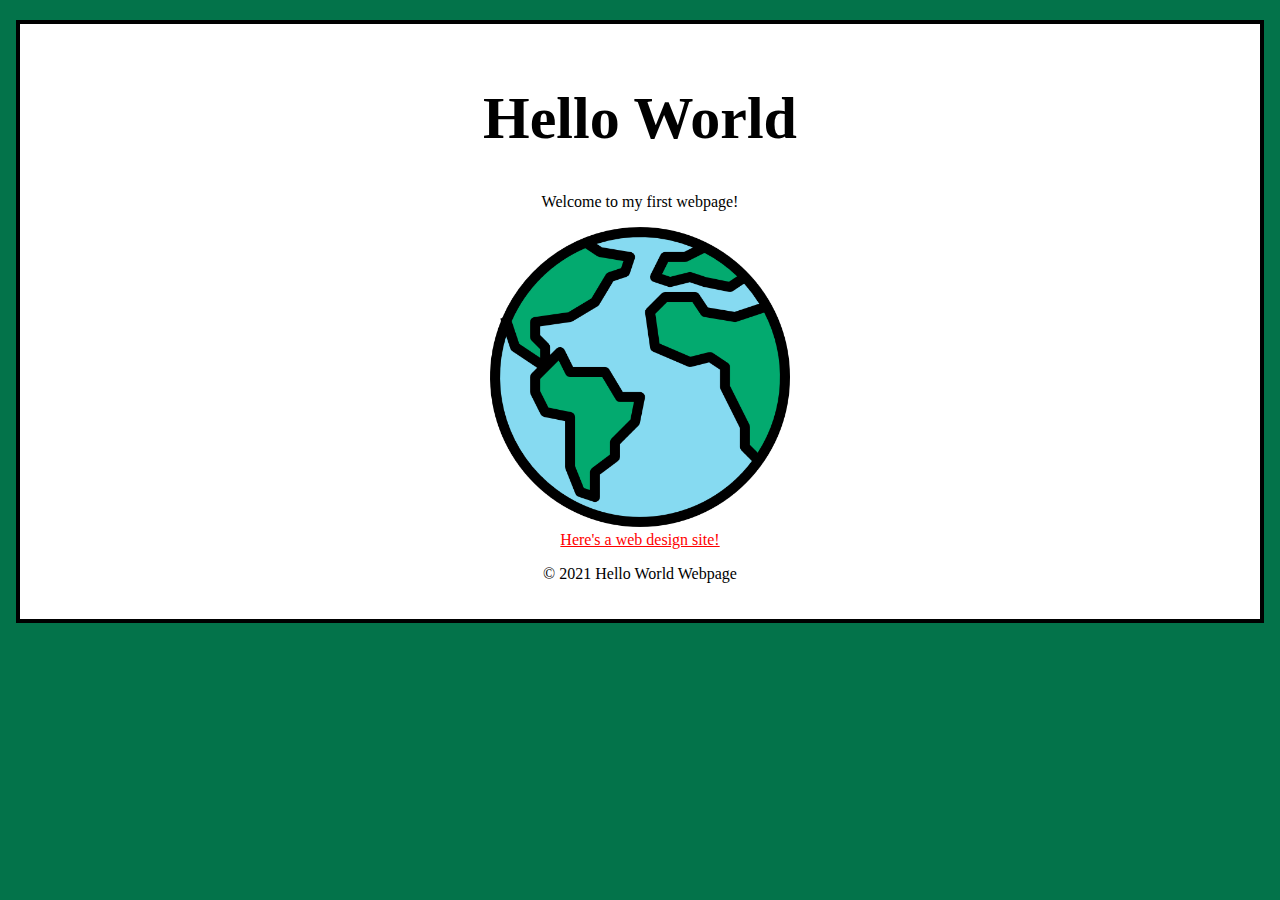
<file: project1/index.html>
<!DOCTYPE html>
<html lang="en">
     <head>
        <title>Hello World</title>
        <meta charset="utf-8">
        <style>
            html{
                background-color: #03734A;
            }

            body{
                width: 1200px;
                margin: 20px auto;
                padding: 20px;
                border: 4px solid #000;
                background-color: #fff;
                text-align: center;
            }

            h1{
                font-size: 60px;
            }
            a{
                color: red;
            }
            img{
                height: 300px;
                width: 300px;
            }
        </style>
     </head>

     <body>
        <h1>Hello World</h1>
        <p>Welcome to my first webpage!</p>
        <img src="images/world.png" alt="Hello World">
        <br>
        <a href="https://www.pagecloud.com/blog/web-design-guide">Here's a web design site!</a>
        <p>&copy; 2021 Hello World Webpage</p>
     </body>

</html>
</file>
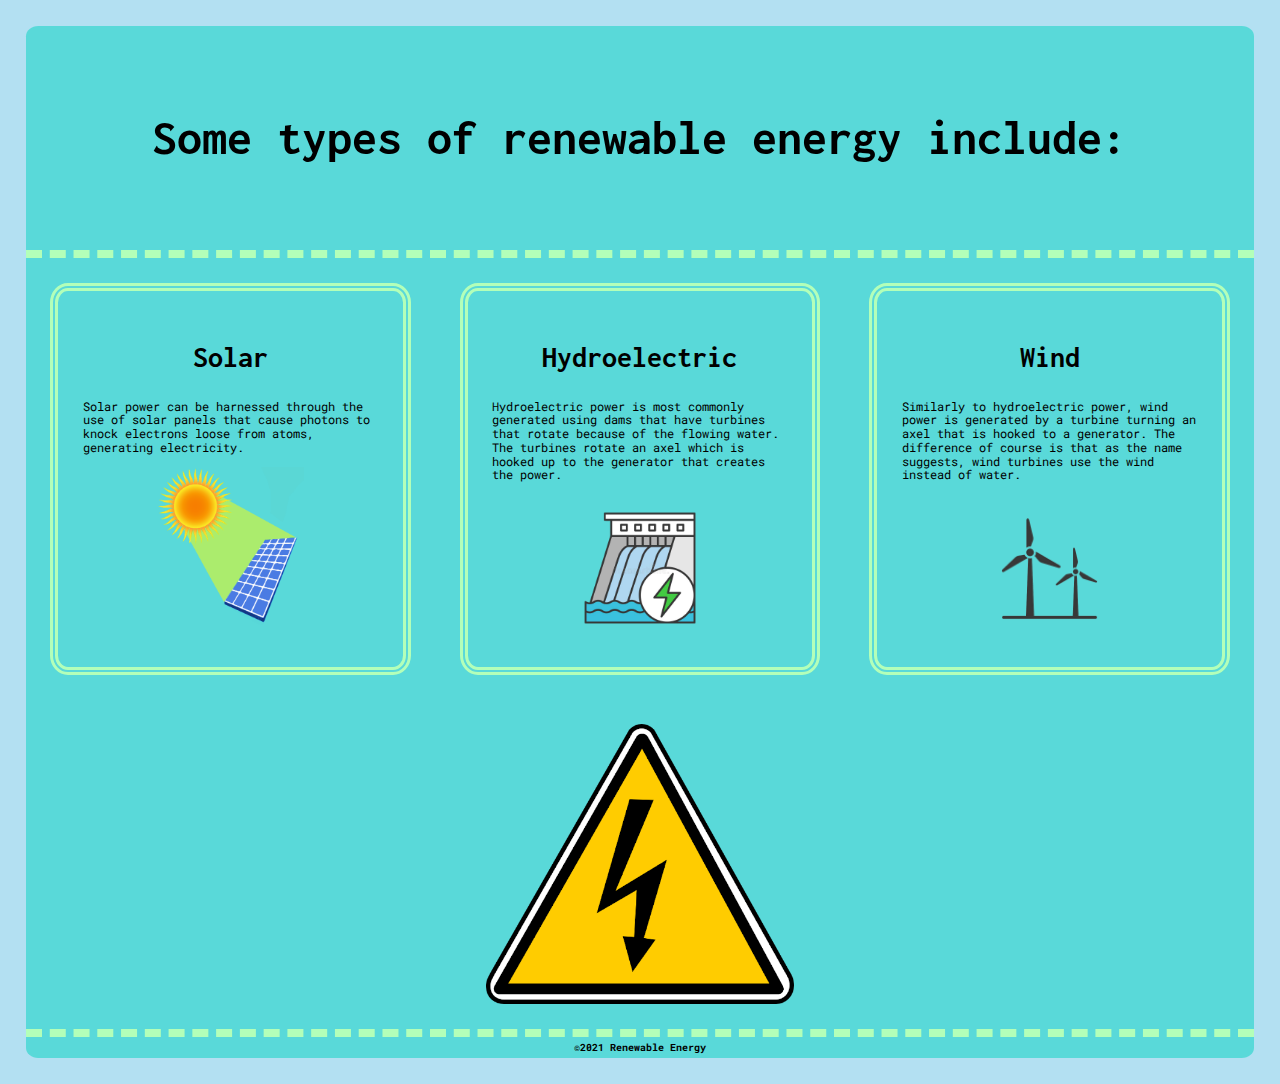
<file: project3/index.html>
<!DOCTYPE html>
<html lang="en">
<head>
    <meta charset="UTF-8">
    <meta http-equiv="X-UA-Compatible" content="IE=edge">
    <meta name="viewport" content="width=device-width, initial-scale=1.0">
    <title>Renewable Energy</title>
    <link rel="preconnect" href="https://fonts.googleapis.com">
    <link rel="preconnect" href="https://fonts.gstatic.com" crossorigin>
    <link href="https://fonts.googleapis.com/css2?family=Roboto+Mono&display=swap" rel="stylesheet">
    <link rel="preconnect" href="https://fonts.googleapis.com">
    <link rel="preconnect" href="https://fonts.gstatic.com" crossorigin>
    <link href="https://fonts.googleapis.com/css2?family=Inconsolata:wght@700&family=Roboto+Mono&display=swap" rel="stylesheet">
    <link rel="stylesheet" href="css/normalize.css">
    <link rel="stylesheet" href="css/styles.css">
    <link rel="shortcut icon" type="image/x-icon" href="images/favicon.ico">
</head>
<body>
    <div id="container">
        <header>
            <h1>Some types of renewable energy include:</h1>
        </header>
        <main>
            <div id="flex">
                <div class="col">
                    <h2>Solar</h2>
                    <p>Solar power can be harnessed through the use of solar panels that cause photons to knock electrons loose from atoms, generating electricity.</p>
                    <img src="images/solar.png" alt="Solar panel">
                </div>
                <div class="col">
                    <h2>Hydroelectric</h2>
                    <p>Hydroelectric power is most commonly generated using dams that have turbines that rotate because of the flowing water. The turbines rotate an axel which is hooked up to the generator that creates the power.</p>
                    <img src="images/hydroelectric.png" alt="Hydroelectric dam">
                </div>
                <div class="col">
                    <h2>Wind</h2>
                    <p>Similarly to hydroelectric power, wind power is generated by a turbine turning an axel that is hooked to a generator. The difference of course is that as the name suggests, wind turbines use the wind instead of water.</p>
                    <img src="images/wind.png" alt="Wind turbine">
                </div>
            </div>
            <img class="mainimg" src="images/unnamed.png" alt="electricity">
        </main>
        <footer>&copy;2021 Renewable Energy</footer>
    </div>

</body>
</html>
</file>
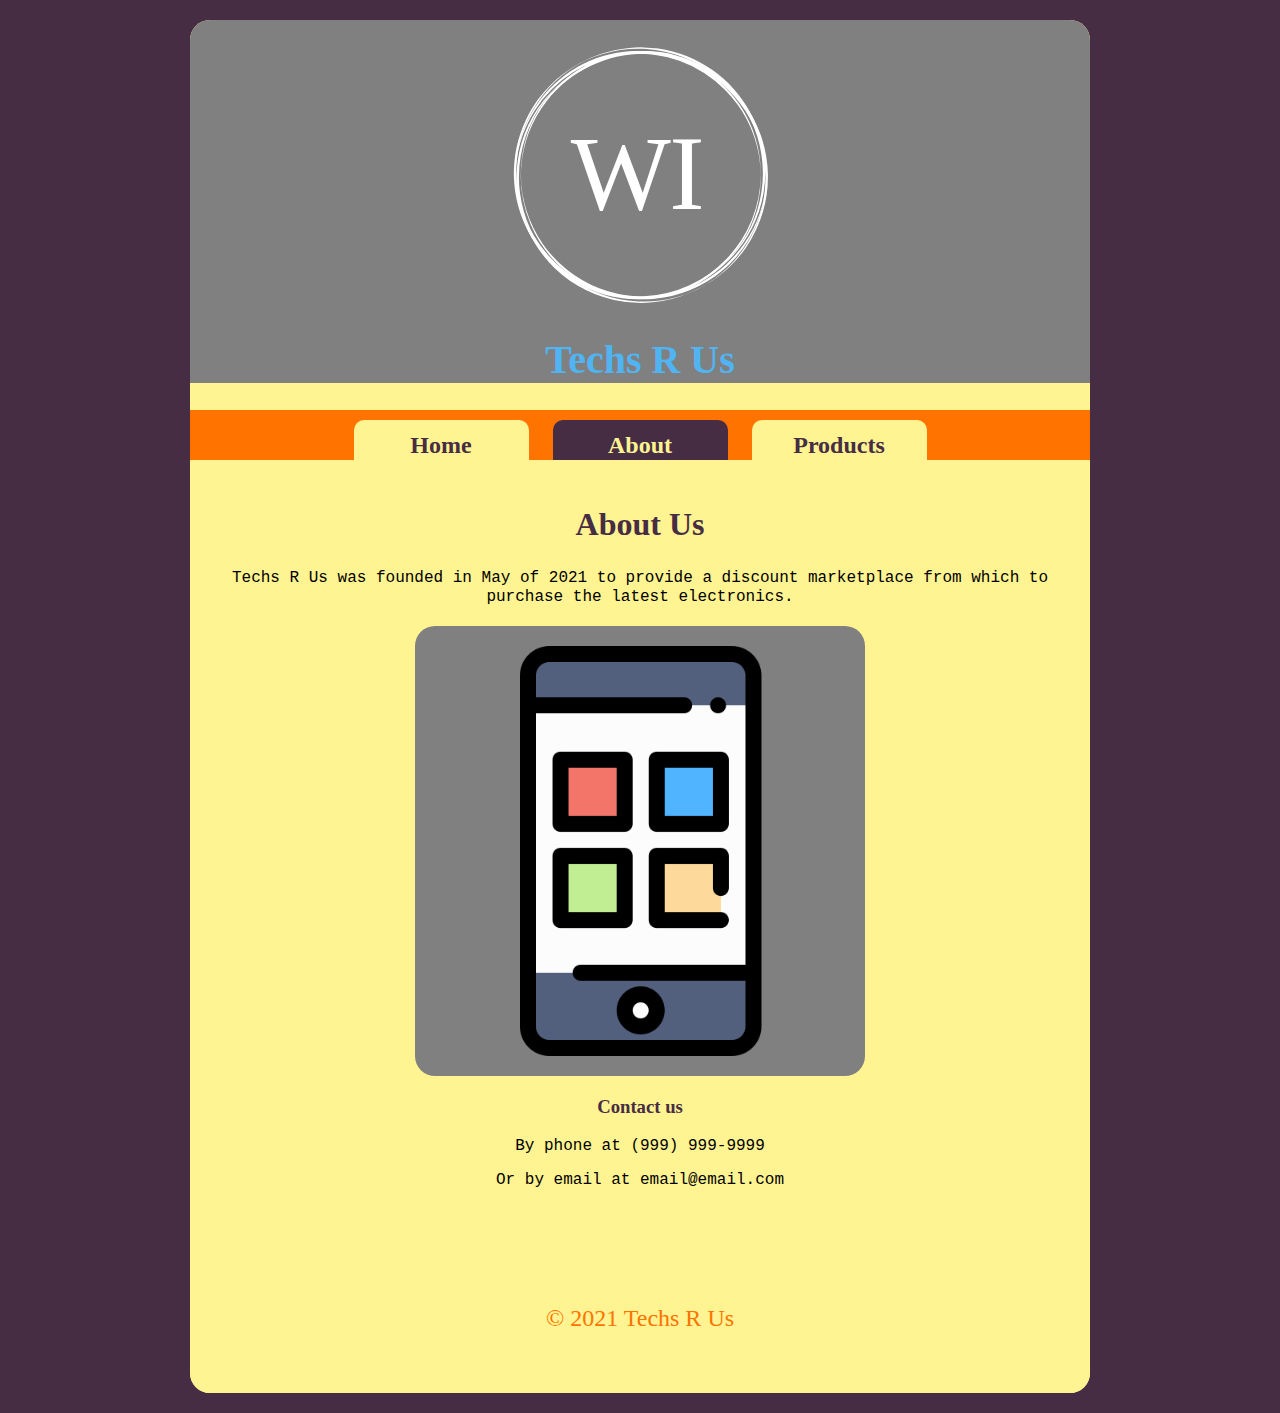
<file: project2/about.html>
<!DOCTYPE html>
<html lang="en">
    <head>
        <title>Techs R Us</title>
        <meta charset="utf-8">
        <link rel="stylesheet" href="css/normalize.css">
        <link rel="stylesheet" href="css/styles.css">
    </head>

    <body>
        <div id="container">
            <header>
                <img src="images/logo.svg" alt="Company Logo">
                <h1>Techs R Us</h1>
            </header>
            <nav>
                <a href="index.html">Home</a>
                <a class="active" href="about.html">About</a>
                <a href="products.html">Products</a>
            </nav>
            <main>
                <h2>About Us</h2>
                <p>Techs R Us was founded in May of 2021 to provide a discount marketplace from which to purchase the latest electronics.</p>

                <img src="images/phone.png" alt="Phone">
                <h3>Contact us</h3>
                <p>By phone at (999) 999-9999</p>
                <p>Or by email at email@email.com</p>

            </main>
            <footer>&copy; 2021 Techs R Us</footer>
        </div>
    </body>
</html>
</file>
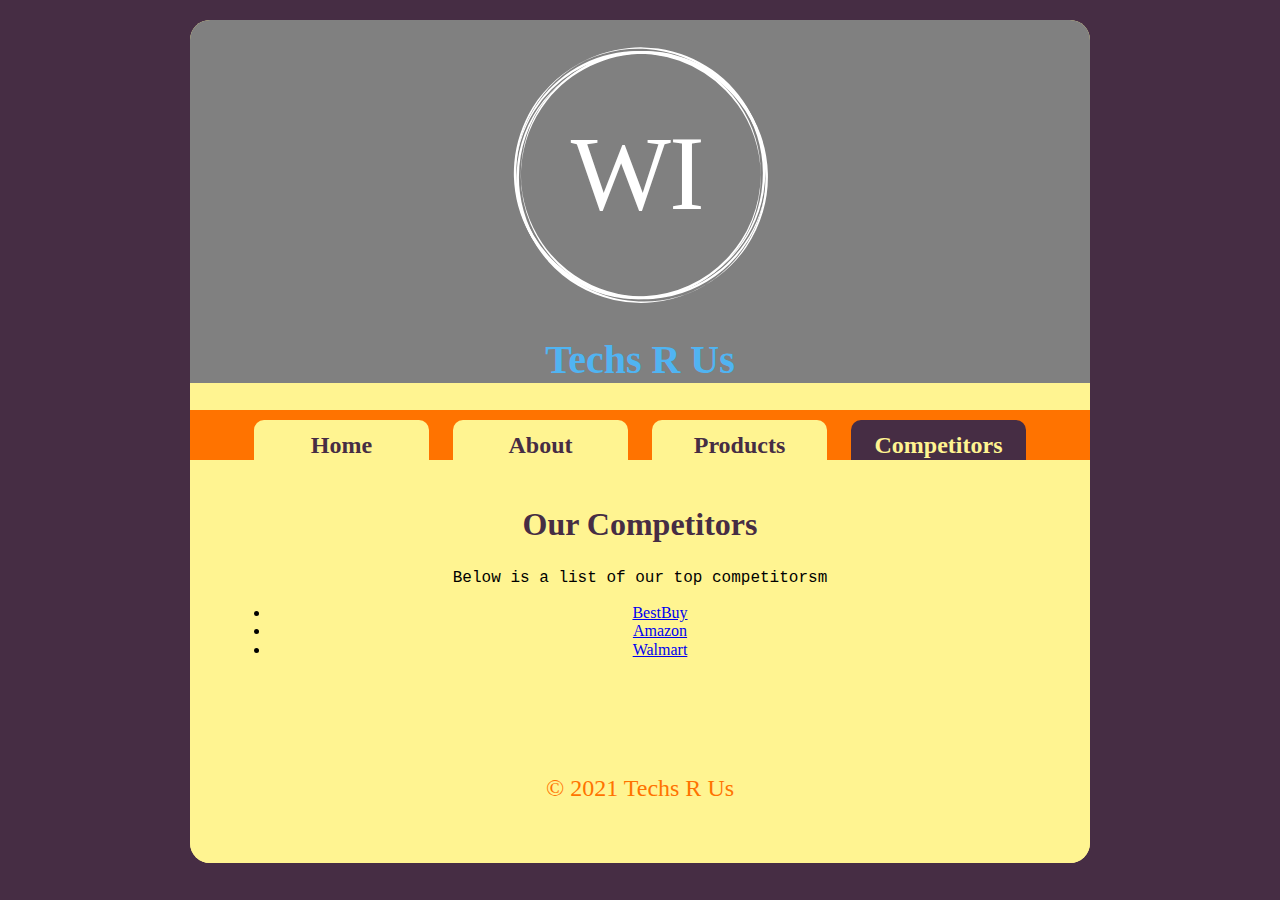
<file: project2/competitors.html>
<!DOCTYPE html>
<html lang="en">
    <head>
        <title>Techs R Us</title>
        <meta charset="utf-8">
        <link rel="stylesheet" href="css/normalize.css">
        <link rel="stylesheet" href="css/styles.css">
    </head>

    <body>
        <div id="container">
            <header>
                <img src="images/logo.svg" alt="Company Logo">
                <h1>Techs R Us</h1>
            </header>
            <nav>
                <a href="index.html">Home</a>
                <a href="about.html">About</a>
                <a href="products.html">Products</a>
                <a class="active" href="competitors.html">Competitors</a>
            </nav>
            <main>
                <h2>Our Competitors</h2>
                <p>Below is a list of our top competitorsm</p>

                <ul>
                    <li class="competitor"><a href="https://www.bestbuy.com/">BestBuy</a></li>
                    <li class="competitor"><a href="https://www.amazon.com/">Amazon</a></li>
                    <li class="competitor"><a href="https://www.walmart.com/">Walmart</a></li>
                </ul>

            </main>
            <footer>&copy; 2021 Techs R Us</footer>
        </div>
    </body>
</html>
</file>
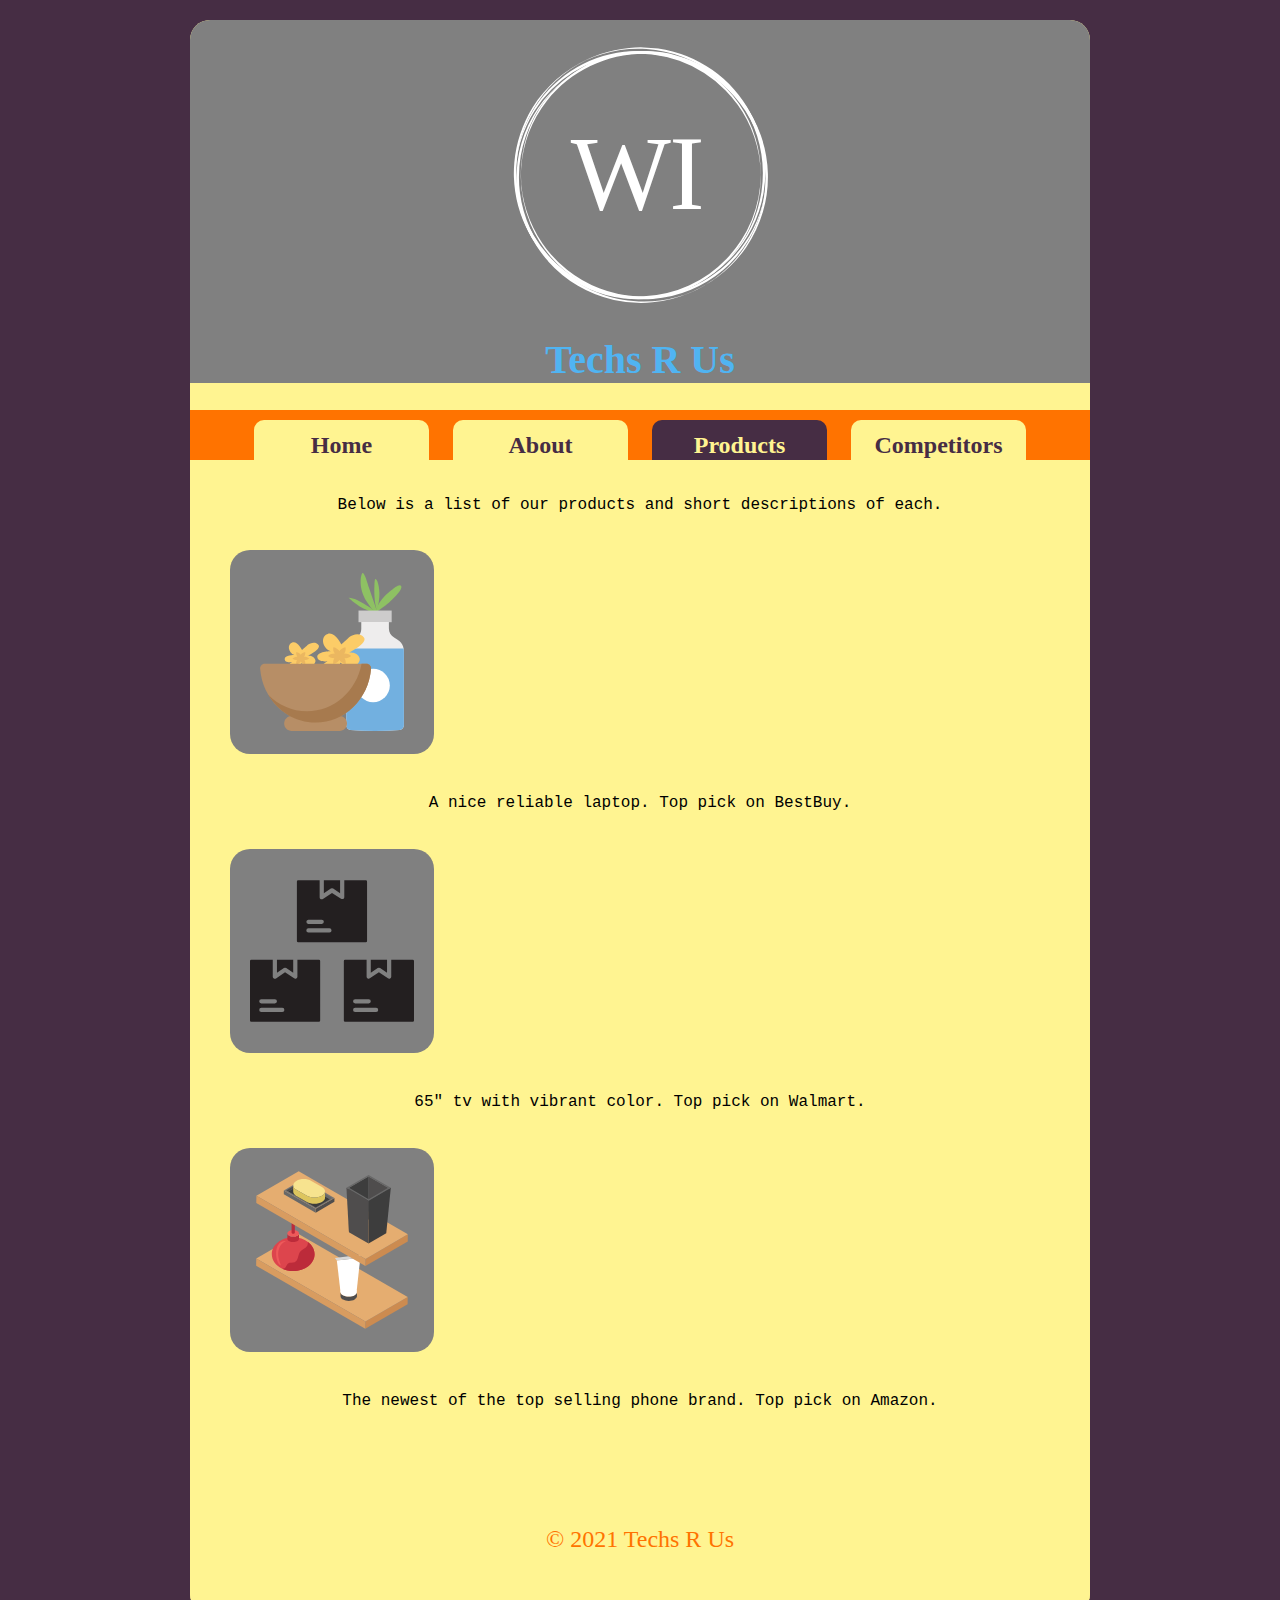
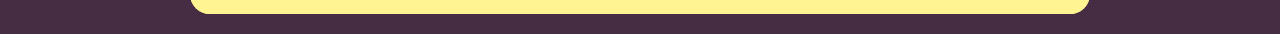
<file: project2/products.html>
<!DOCTYPE html>
<html lang="en">
    <head>
        <title>Techs R Us</title>
        <meta charset="utf-8">
        <link rel="stylesheet" href="css/normalize.css">
        <link rel="stylesheet" href="css/styles.css">
    </head>

    <body>
        <div id="container">
            <header>
                <img src="images/logo.svg" alt="Company Logo">
                <h1>Techs R Us</h1>
            </header>
            <nav>
                <a href="index.html">Home</a>
                <a href="about.html">About</a>
                <a class="active" href="products.html">Products</a>
                <a href="competitors.html">Competitors</a>
            </nav>
            <main>
                <p>Below is a list of our products and short descriptions of each.</p>

                <img  class="productimg" src="images/product1.svg" alt="Product 1">

                <p>A nice reliable laptop. Top pick on BestBuy.</p>

                <img  class="productimg" src="images/product2.svg" alt="Product 2">

                <p>65" tv with vibrant color. Top pick on Walmart.</p>

                <img  class="productimg" src="images/product3.svg" alt="Product 3">

                <p>The newest of the top selling phone brand. Top pick on Amazon.</p>
            </main>
            <footer>&copy; 2021 Techs R Us</footer>
        </div>
    </body>
</html>
</file>
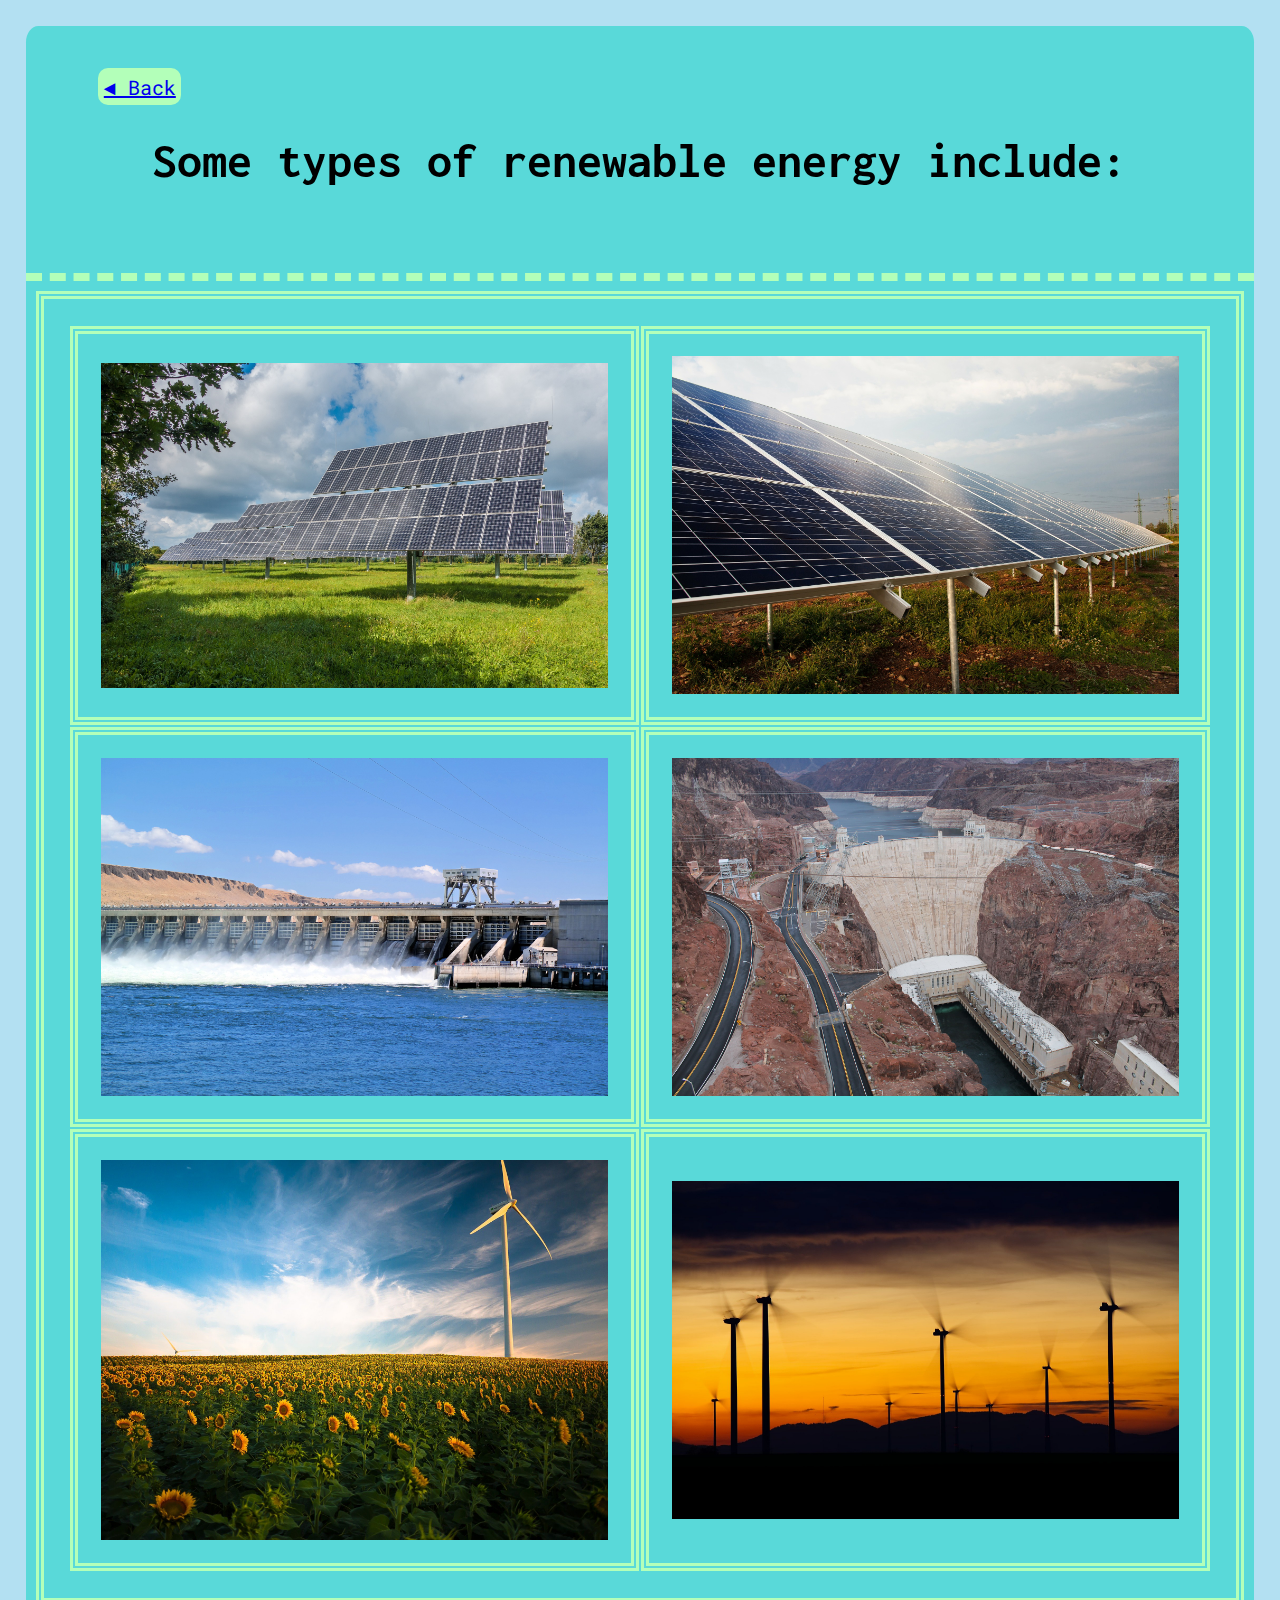
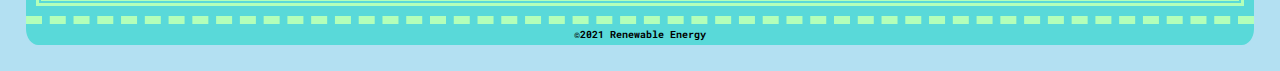
<file: project4/gallery.html>
<!DOCTYPE html>
<html lang="en">
<head>
    <meta charset="UTF-8">
    <meta http-equiv="X-UA-Compatible" content="IE=edge">
    <meta name="viewport" content="width=device-width, initial-scale=1.0">
    <title>Renewable Energy</title>
    <link rel="preconnect" href="https://fonts.googleapis.com">
    <link rel="preconnect" href="https://fonts.gstatic.com" crossorigin>
    <link href="https://fonts.googleapis.com/css2?family=Roboto+Mono&display=swap" rel="stylesheet">
    <link rel="preconnect" href="https://fonts.googleapis.com">
    <link rel="preconnect" href="https://fonts.gstatic.com" crossorigin>
    <link href="https://fonts.googleapis.com/css2?family=Inconsolata:wght@700&family=Roboto+Mono&display=swap" rel="stylesheet">
    <link rel="stylesheet" href="css/normalize.css">
    <link rel="stylesheet" href="css/styles.css">
    <link rel="shortcut icon" type="image/x-icon" href="images/favicon.ico">
</head>
<body>
    <div id="container">
        <header>
            <a class="galleryback" href="index.html">◄ Back</a>
            <h1>Some types of renewable energy include:</h1>
        </header>
        <main>
            <div id="flex">
                
                <div class="gallery">
                    <img class="galleryimg" src="images/solar2.jpg" alt="Solar panel">
                    <img class="galleryimg" src="images/solar3.jpg" alt="Solar panel">
                    <img class="galleryimg" src="images/dam2.jpg" alt="Hydroelectric dam">
                    <img class="galleryimg" src="images/dam3.jpg" alt="Hydroelectric dam">
                    <img class="galleryimg" src="images/wind2.jpg" alt="Wind turbine">
                    <img class="galleryimg" src="images/wind3.jpg" alt="Wind turbine">
                </div>

                <table>
                    <tr>
                        <td><img src="images/solar2.jpg" alt="Solar panel"></td>
                        <td><img src="images/solar3.jpg" alt="Solar panel"></td>
                    </tr>
                    <tr>
                        <td><img src="images/dam2.jpg" alt="Hydroelectric dam"></td>
                        <td><img src="images/dam3.jpg" alt="Hydroelectric dam"></td>
                    </tr>
                    <tr>
                        <td><img src="images/wind2.jpg" alt="Wind turbine"></td>
                        <td><img src="images/wind3.jpg" alt="Wind turbine"></td>
                    </tr>
                </table>

            </div>
        </main>
        <footer>&copy;2021 Renewable Energy</footer>
    </div>

</body>
</html>
</file>
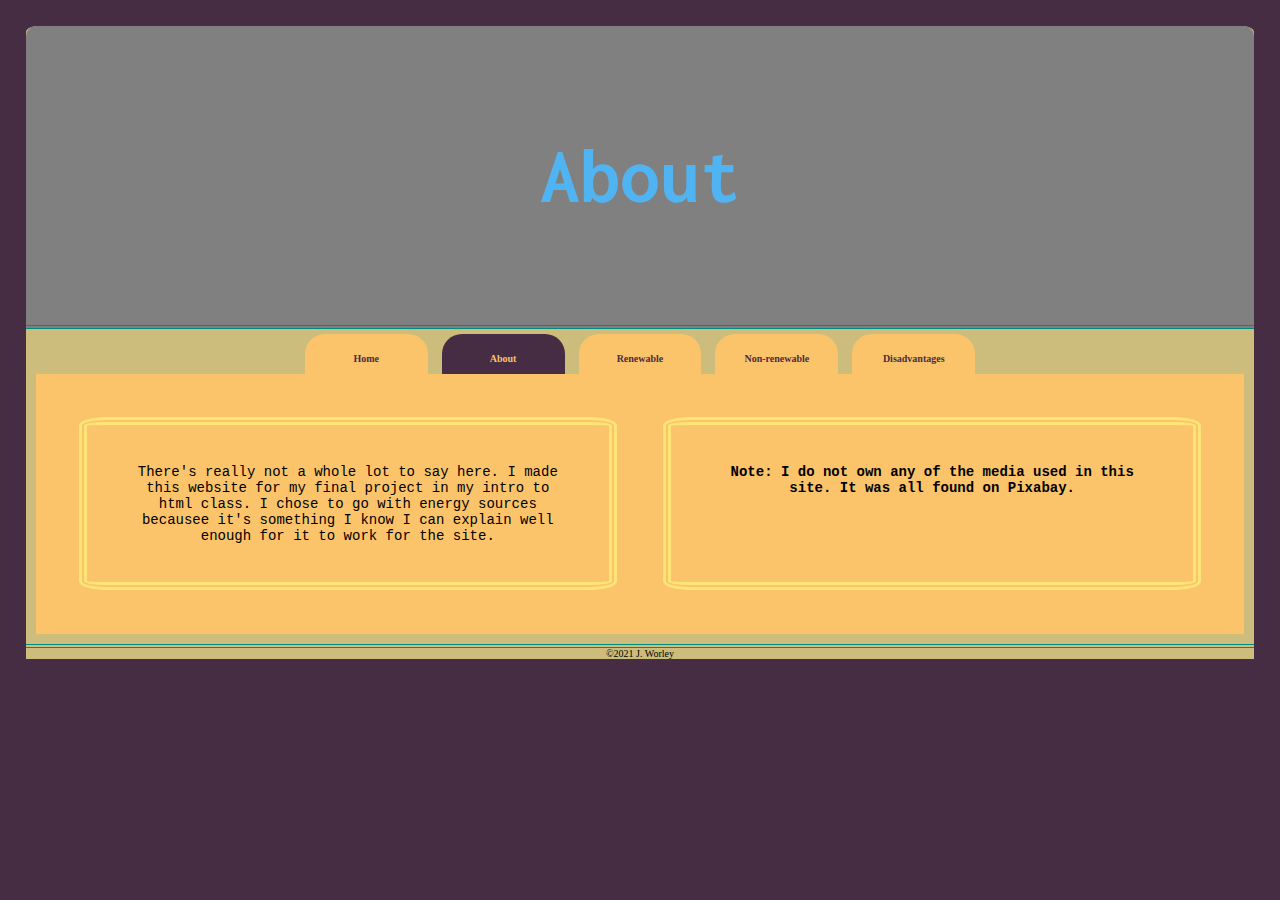
<file: project5/about.html>
<!DOCTYPE html>

<html lang="en">

<head>

    <meta charset="UTF-8">

    <meta http-equiv="X-UA-Compatible" content="IE=edge">

    <meta name="viewport" content="width=device-width, initial-scale=1.0">

    <title>About Energy</title>

    <link rel="preconnect" href="https://fonts.googleapis.com">

    <link rel="preconnect" href="https://fonts.gstatic.com" crossorigin>

    <link href="https://fonts.googleapis.com/css2?family=Roboto+Mono&display=swap" rel="stylesheet">

    <link rel="preconnect" href="https://fonts.googleapis.com">

    <link rel="preconnect" href="https://fonts.gstatic.com" crossorigin>

    <link href="https://fonts.googleapis.com/css2?family=Inconsolata:wght@700&family=Roboto+Mono&display=swap" rel="stylesheet">

    <link rel="stylesheet" href="css/normalize.css">

    <link rel="stylesheet" href="css/styles.css">

    <link rel="shortcut icon" type="image/x-icon" href="images/favicon.ico">

</head>

<body>

    <div id="container">

        <header>

            <h1>About</h1>

        </header>

        <nav>

            <a href="index.html">Home</a>

            <a class="active" href="about.html">About</a>

            <a href="ren.html">Renewable</a>

            <a href="nonren.html">Non-renewable</a>

            <a href="disa.html">Disadvantages</a>

        </nav>

        <main>

            <div id="flex">

                <div class="col">

                    <p>There's really not a whole lot to say here. I made this website for my final project in my intro to html class. I chose to go with energy sources becausee it's something I know I can explain well enough for it to work for the site.</p>

                </div>

                <div class="col">

                    <p class="note">Note: I do not own any of the media used in this site. It was all found on Pixabay.</p>

                </div>

            </div>

        </main>

        <footer>&copy;2021 J. Worley</footer>

    </div>

</body>

</html>
</file>
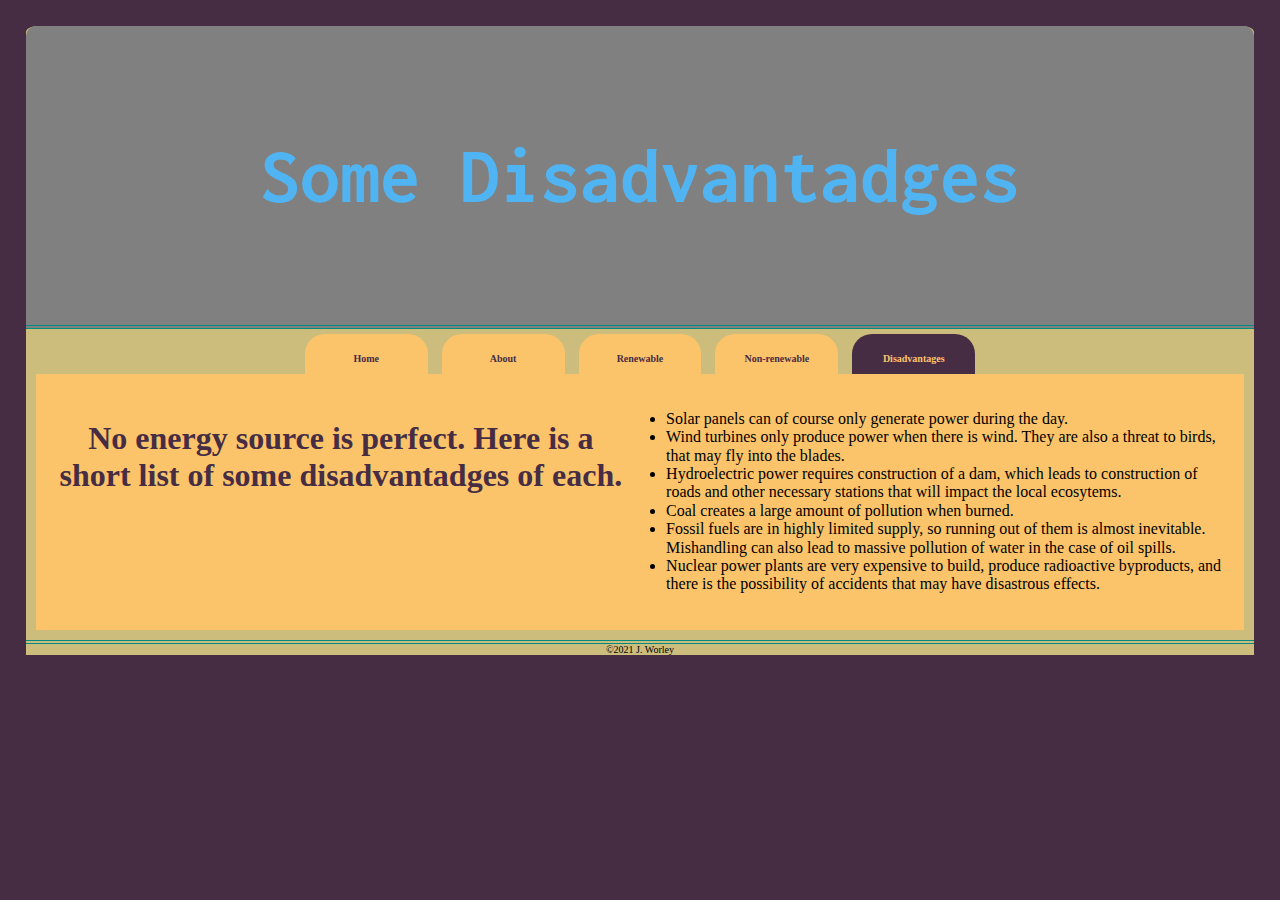
<file: project5/disa.html>
<!DOCTYPE html>

<html lang="en">

<head>

    <meta charset="UTF-8">

    <meta http-equiv="X-UA-Compatible" content="IE=edge">

    <meta name="viewport" content="width=device-width, initial-scale=1.0">

    <title>About Energy</title>

    <link rel="preconnect" href="https://fonts.googleapis.com">

    <link rel="preconnect" href="https://fonts.gstatic.com" crossorigin>

    <link href="https://fonts.googleapis.com/css2?family=Roboto+Mono&display=swap" rel="stylesheet">

    <link rel="preconnect" href="https://fonts.googleapis.com">

    <link rel="preconnect" href="https://fonts.gstatic.com" crossorigin>

    <link href="https://fonts.googleapis.com/css2?family=Inconsolata:wght@700&family=Roboto+Mono&display=swap" rel="stylesheet">

    <link rel="stylesheet" href="css/normalize.css">

    <link rel="stylesheet" href="css/styles.css">

    <link rel="shortcut icon" type="image/x-icon" href="images/favicon.ico">

</head>

<body>

    <div id="container">

        <header>

            <h1>Some Disadvantadges</h1>

        </header>

        <nav>

            <a href="index.html">Home</a>

            <a href="about.html">About</a>

            <a href="ren.html">Renewable</a>

            <a href="nonren.html">Non-renewable</a>

            <a class="active" href="disa.html">Disadvantages</a>

        </nav>

        <main>

            <div id="flex">

                <h2>No energy source is perfect. Here is a short list of some disadvantadges of each.</h2>

                <ul>

                    <li>Solar panels can of course only generate power during the day.</li>

                    <li>Wind turbines only produce power when there is wind. They are also a threat to birds, that may fly into the blades.</li>

                    <li>Hydroelectric power requires construction of a dam, which leads to construction of roads and other necessary stations that will impact the local ecosytems.</li>

                    <li>Coal creates a large amount of pollution when burned.</li>

                    <li>Fossil fuels are in highly limited supply, so running out of them is almost inevitable. Mishandling can also lead to massive pollution of water in the case of oil spills.</li>

                    <li>Nuclear power plants are very expensive to build, produce radioactive byproducts, and there is the possibility of accidents that may have disastrous effects.</li>

                </ul>

            </div>

        </main>

        <footer>&copy;2021 J. Worley</footer>

    </div>



</body>

</html>
</file>
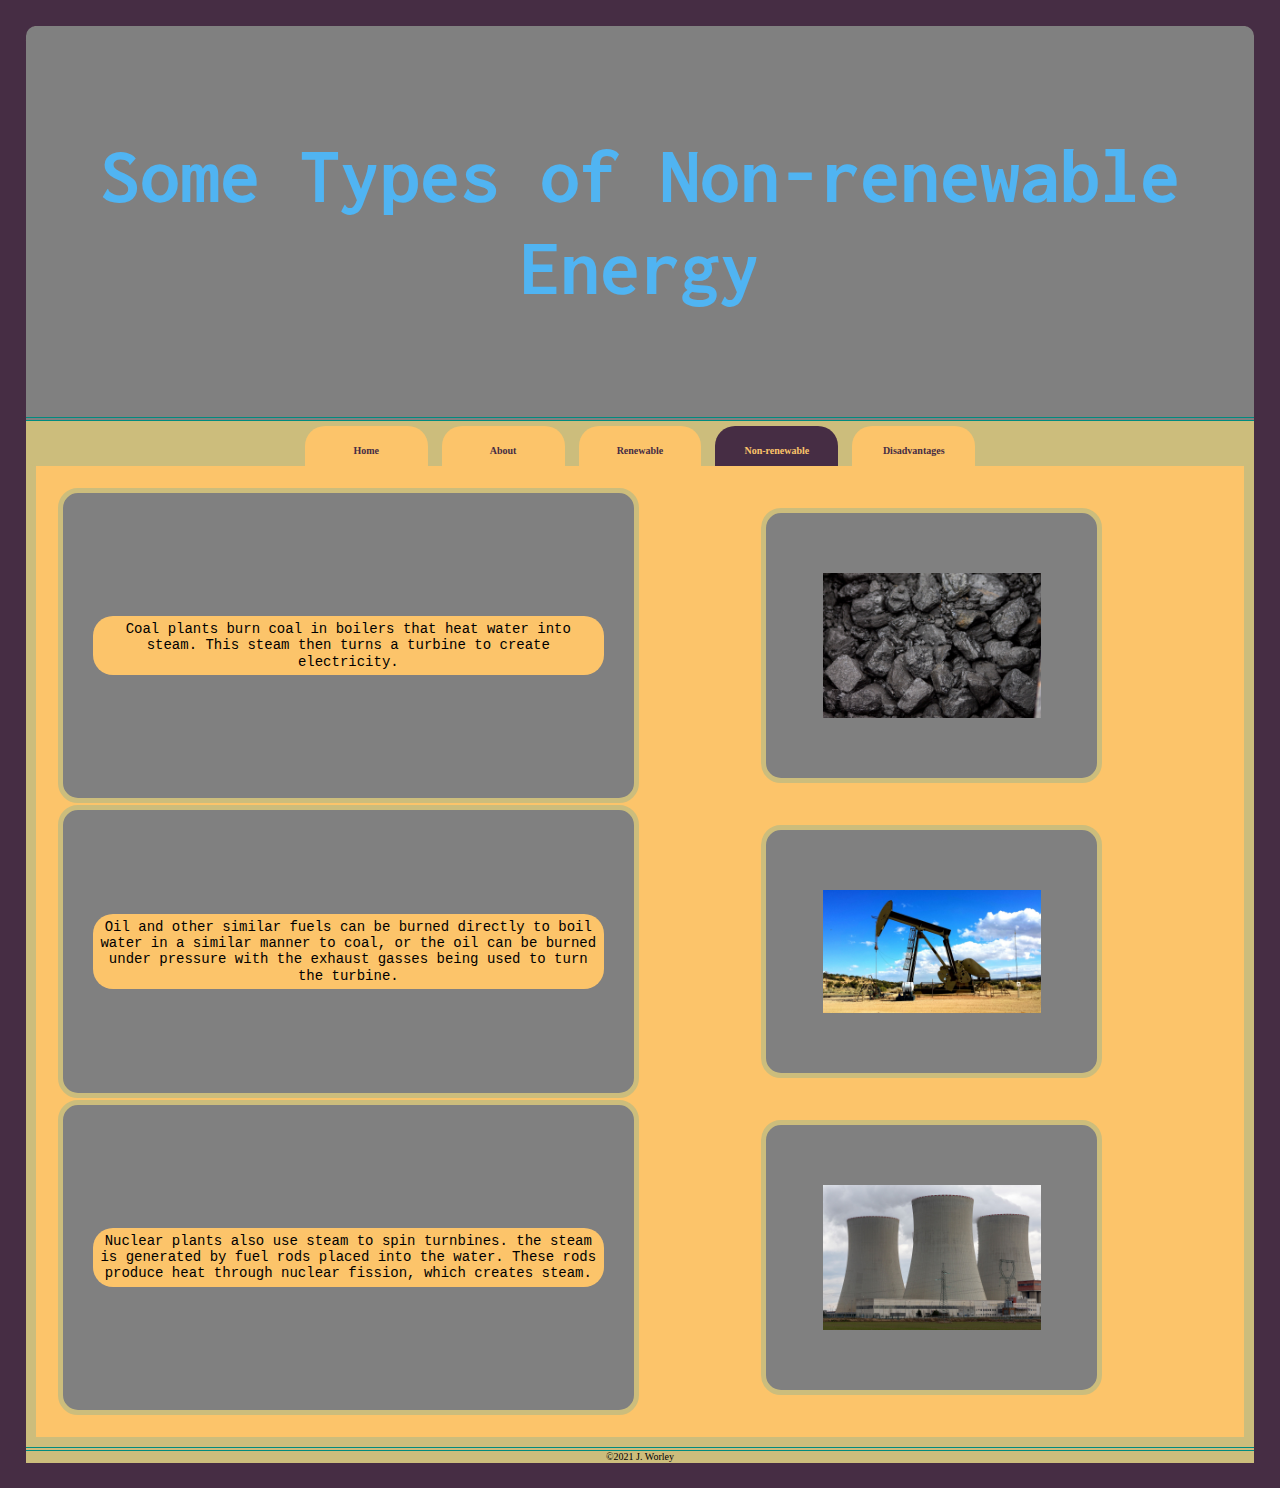
<file: project5/nonren.html>
<!DOCTYPE html>

<html lang="en">

<head>

    <meta charset="UTF-8">

    <meta http-equiv="X-UA-Compatible" content="IE=edge">

    <meta name="viewport" content="width=device-width, initial-scale=1.0">

    <title>About Energy</title>

    <link rel="preconnect" href="https://fonts.googleapis.com">

    <link rel="preconnect" href="https://fonts.gstatic.com" crossorigin>

    <link href="https://fonts.googleapis.com/css2?family=Roboto+Mono&display=swap" rel="stylesheet">

    <link rel="preconnect" href="https://fonts.googleapis.com">

    <link rel="preconnect" href="https://fonts.gstatic.com" crossorigin>

    <link href="https://fonts.googleapis.com/css2?family=Inconsolata:wght@700&family=Roboto+Mono&display=swap" rel="stylesheet">

    <link rel="stylesheet" href="css/normalize.css">

    <link rel="stylesheet" href="css/styles.css">

    <link rel="shortcut icon" type="image/x-icon" href="images/favicon.ico">

</head>

<body>

    <div id="container">

        <header>

            <h1>Some Types of Non-renewable Energy</h1>

        </header>

        <nav>

            <a href="index.html">Home</a>

            <a href="about.html">About</a>

            <a href="ren.html">Renewable</a>

            <a class="active" href="nonren.html">Non-renewable</a>

            <a href="disa.html">Disadvantages</a>

        </nav>

        <main>

            <div id="flex">



                <table>

                    <tr>

                        <td class="tbltxt"><p>Coal plants burn coal in boilers that heat water into steam. This steam then turns a turbine to create electricity.</p></td>

                        <td class ="tblimg"><img src="images/coal.jpg" alt="Coal"></td>

                    </tr>

                    <tr>

                        <td class="tbltxt"><p>Oil and other similar fuels can be burned directly to boil water in a similar manner to coal, or the oil can be burned under pressure with the exhaust gasses being used to turn the turbine.</p></td>

                        <td class ="tblimg"><img src="images/oil.jpg" alt="Oil pump"></td>

                    </tr>

                    <tr>

                        <td class="tbltxt"><p>Nuclear plants also use steam to spin turnbines. the steam is generated by fuel rods placed into the water. These rods produce heat through nuclear fission, which creates steam.</p></td>

                        <td class ="tblimg"><img src="images/nuclear.jpg" alt="Nuclear plant"></td>

                    </tr>

                </table>

                

            </div>

        </main>

        <footer>&copy;2021 J. Worley</footer>

    </div>



</body>

</html>
</file>
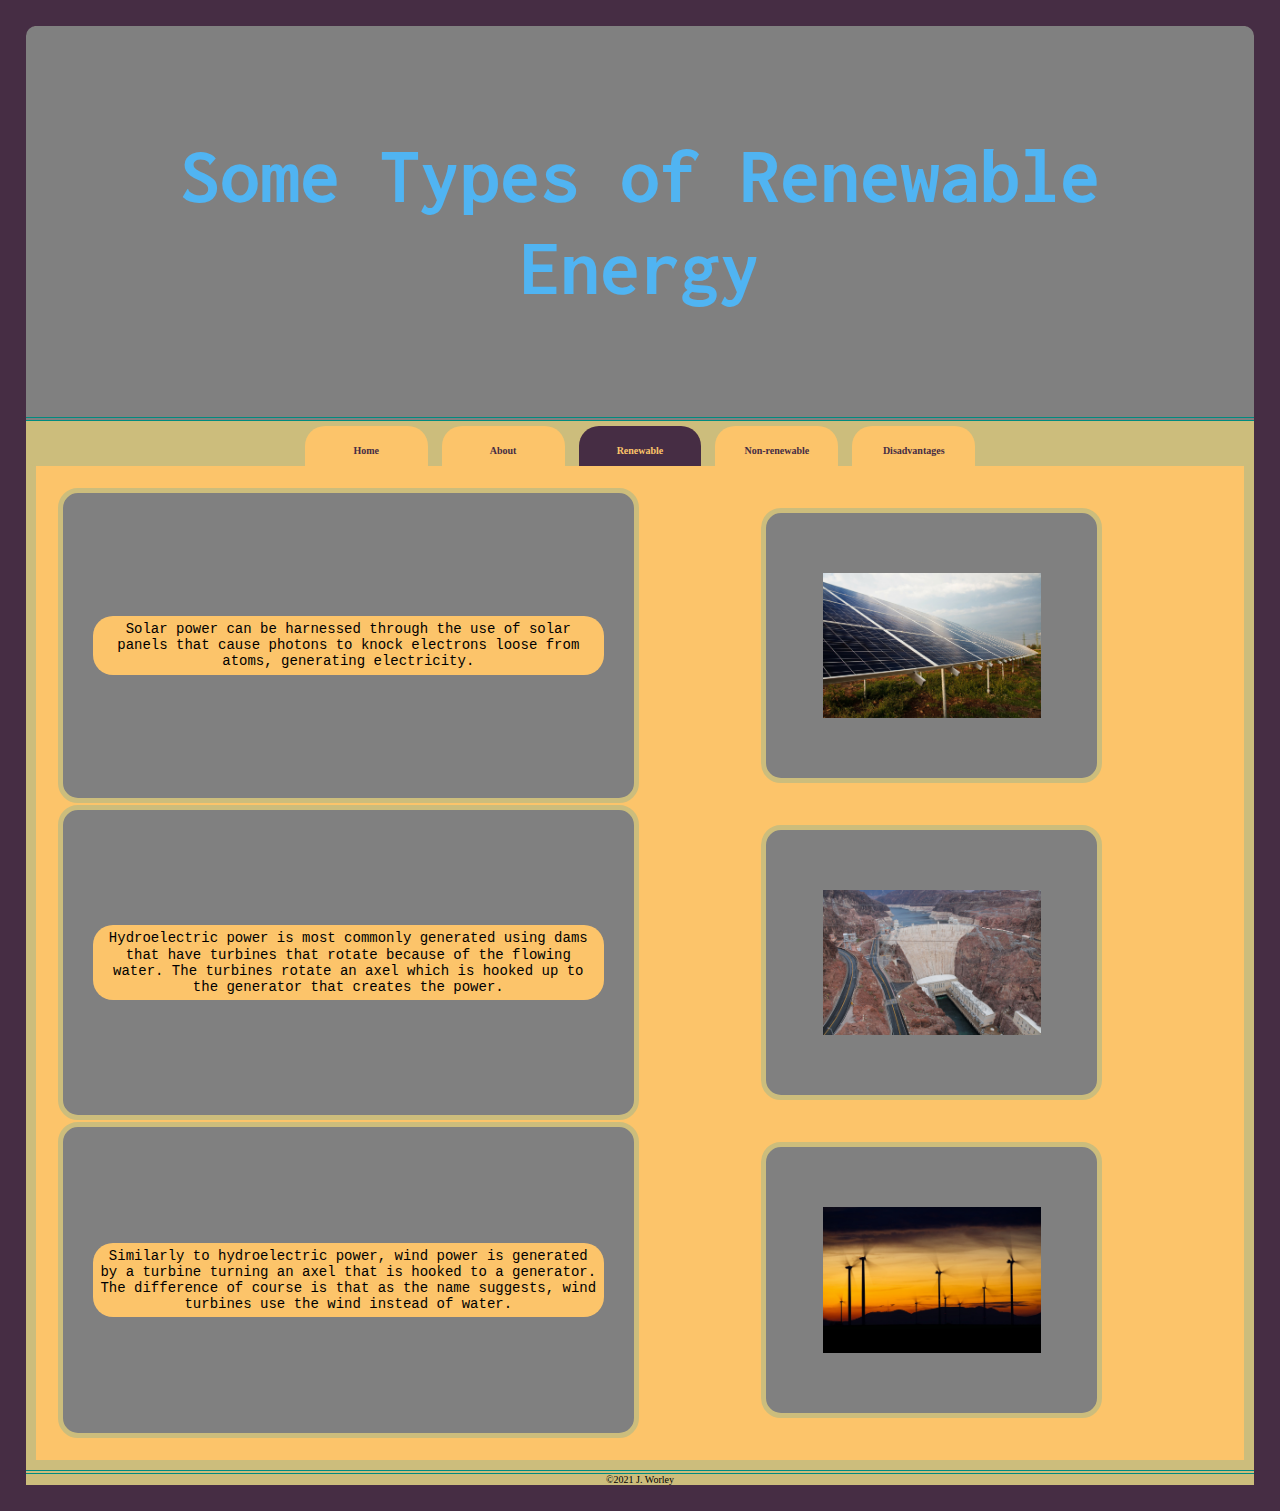
<file: project5/ren.html>
<!DOCTYPE html>

<html lang="en">

<head>

    <meta charset="UTF-8">

    <meta http-equiv="X-UA-Compatible" content="IE=edge">

    <meta name="viewport" content="width=device-width, initial-scale=1.0">

    <title>About Energy</title>

    <link rel="preconnect" href="https://fonts.googleapis.com">

    <link rel="preconnect" href="https://fonts.gstatic.com" crossorigin>

    <link href="https://fonts.googleapis.com/css2?family=Roboto+Mono&display=swap" rel="stylesheet">

    <link rel="preconnect" href="https://fonts.googleapis.com">

    <link rel="preconnect" href="https://fonts.gstatic.com" crossorigin>

    <link href="https://fonts.googleapis.com/css2?family=Inconsolata:wght@700&family=Roboto+Mono&display=swap" rel="stylesheet">

    <link rel="stylesheet" href="css/normalize.css">

    <link rel="stylesheet" href="css/styles.css">

    <link rel="shortcut icon" type="image/x-icon" href="images/favicon.ico">

</head>

<body>

    <div id="container">

        <header>

            <h1>Some Types of Renewable Energy</h1>

        </header>

        <nav>

            <a href="index.html">Home</a>

            <a href="about.html">About</a>

            <a class="active" href="ren.html">Renewable</a>

            <a href="nonren.html">Non-renewable</a>

            <a href="disa.html">Disadvantages</a>

        </nav>

        <main>

            <div id="flex">



                <table>

                    <tr>

                        <td class="tbltxt"><p>Solar power can be harnessed through the use of solar panels that cause photons to knock electrons loose from atoms, generating electricity.</p></td>

                        <td class ="tblimg"><img src="images/solar3.jpg" alt="Solar panel"></td>

                    </tr>

                    <tr>

                        <td class="tbltxt"><p>Hydroelectric power is most commonly generated using dams that have turbines that rotate because of the flowing water. The turbines rotate an axel which is hooked up to the generator that creates the power.</p></td>

                        <td class ="tblimg"><img src="images/dam3.jpg" alt="Hydroelectric dam"></td>

                    </tr>

                    <tr>

                        <td class="tbltxt"><p>Similarly to hydroelectric power, wind power is generated by a turbine turning an axel that is hooked to a generator. The difference of course is that as the name suggests, wind turbines use the wind instead of water.</p></td>

                        <td class ="tblimg"><img src="images/wind3.jpg" alt="Wind turbine"></td>

                    </tr>

                </table>

                

            </div>

        </main>

        <footer>&copy;2021 J. Worley</footer>

    </div>



</body>

</html>
</file>
<file: project3/css/styles.css>
body {
    background-color: #B3E0F2;
    font-size: 10px;
    font-family: 'Roboto Mono', monospace;
}

img {
    display: block;
    max-width: 100%;
    margin: 0 auto;
}

/* Mobile Styles */

#container {
    background-color: #59D9D9;
    width: 100%;
}

header {
    padding: 50px;
    border-bottom: 8px dashed #B3FFB9;
}

header h1 {
    text-align: center;
    font-family: 'Inconsolata', monospace;
}

.col {
    border: 8px double #B3FFB9;
    padding: 2%;
    margin: 2%;
    border-radius: 5%;
}

.col h2 {
    text-align: center;
    font-size: 3em;
    font-family: 'Inconsolata', monospace;
}

.col p {
    font-size: 12px;
}

.col img {
    width: 50%;
}

.mainimg {
    display: none;
}

footer {
    padding: 5px 0px;
    text-align: center;
    border-top: 8px dashed #B3FFB9;
    font-weight: bold;
}

@media(min-width:768px) {

    #container {
        width: 96%;
        margin: 2% auto;
        border-radius: 1%;
    }
    
    .col {
        width: 75%;
        margin: 2% auto;
    }
    
    .col img {
        width: 20%;
    }
}

@media(min-width:1024px) {

    header h1 {
        font-size: 5em;
    }

    #flex {
        display: flex;
    }

    .col {
        margin: 2%;
    }

    .col img {
        width: 50%;
    }

    .mainimg {
        display: block;
        width: 25%;
        margin: 2% auto;
    }

}
</file>
<file: project2/css/styles.css>
body {
    background-color: #462d44;
}

#container{
    background-color: #fff491;
    width: 900px;
    margin: 20px auto;
    border-radius: 20px;
}

header {
    padding-top: 20px;
    border-radius: 20px 20px 0 0;
    background-color: gray;
}

header img {
    display: block;
    width: 30%;
    margin: 0 auto;
}

header h1{
    font-size: 2.5em;
    text-align: center;
    color: #50B4F2;
}

nav {
    background-color: #ff7300;
    padding-top: 10px;
    text-align: center;
}

nav a {
    display: inline-block;
    background-color: #fff491;
    height: 40px;
    width: 175px;
    font-size: 1.5em;
    font-weight: bold;
    line-height: 50px;
    color: #462d44;
    text-decoration: none;
    border-radius: 10px 10px 0px 0px;
    margin: 0 10px;
}

nav a:hover {
    background-color: #462d44;
    color: #fff491;
}

main {
    background-color: #fff491;
    padding: 20px;
    margin: 0 20px 20px 20px;
}

main h2 {
    text-align: center;
    color: #462d44;
    font-size: 2em;
}

main img {
    display: block;
    width: 50%;
    margin: 20px auto;
    background-color: gray;
    padding: 20px;
    border-radius: 20px;
}

main h3 {
    text-align: center;
    color: #462d44;
}

p {
    text-align: center;
    font-family: 'Courier New';
}

footer {
    background-color: #fff491;
    padding: 60px 0;
    color: #ff7300;
    font-size: 1.5em;
    text-align: center;
    border-radius: 0 0 20px 20px;
}

.active {
    background-color: #462d44;
    color: #fff491;
}

.aboutimg {
    display: block;
    width: 20%;
    background-color: #fff491;
}

.productimg {
    display: inline;
    width: 20%;
}

.productimg:hover {
    width: 50%;
}

.competitor {
    text-align: center;
}

.competitor:hover {
    background-color: #462d44;
}
</file>
<file: project4/css/styles.css>
body {
    background-color: #B3E0F2;
    font-size: 10px;
    font-family: 'Roboto Mono', monospace;
}

img {
    display: block;
    max-width: 100%;
    margin: 0 auto;
}

/* Mobile Styles */

#container {
    background-color: #59D9D9;
    width: 100%;
}

header {
    padding: 50px;
    border-bottom: 8px dashed #B3FFB9;
}

header h1 {
    text-align: center;
    font-family: 'Inconsolata', monospace;
}

.galleryback {
    background-color: #B3FFB9;
    margin: 2%;
    padding: .5%;
    font-size: 20px;
    border-radius: 10px;
}

audio, video {
    display: block;
    margin: 2%;
    width: 95%;
    
}

.gallerylink {
    background-color: #B3FFB9;
    margin: 10px;
    padding: 5px;
    display: block;
    text-align: center;
    font-size: 20px;
    border-radius: 20px;
}

.col {
    border: 8px double #B3FFB9;
    padding: 2%;
    margin: 2%;
    border-radius: 5%;
}

.col h2 {
    text-align: center;
    font-size: 3em;
    font-family: 'Inconsolata', monospace;
}

.col p {
    font-size: 12px;
    background-color: #59D9D9;
}

.col img {
    width: 50%;
}

.mainimg {
    display: none;
}

.galleryimg {
    margin: 10px auto;
    border: 8px double #B3FFB9;
    padding: 2%;
    width: 80%;
    display: block;
}

footer {
    padding: 5px 0px;
    text-align: center;
    border-top: 8px dashed #B3FFB9;
    font-weight: bold;
}

main p {
    text-align: center;
    background-color: #B3FFB9;
    font-size: 14px;
    margin: 10px;
    padding: 5px;
    border-radius: 20px;
}

table {
    display: none;
}

@media(min-width:768px) {

    #container {
        width: 96%;
        margin: 2% auto;
        border-radius: 1%;
    }
    
    .col {
        width: 75%;
        margin: 2% auto;
    }
    
    .col img {
        width: 20%;
    }
}

@media(min-width:1024px) {

    header h1 {
        font-size: 5em;
    }

    #flex {
        display: flex;
    }

    .col {
        margin: 2%;
    }

    .col img {
        width: 50%;
    }

    .mainimg {
        display: block;
        width: 25%;
        margin: 2% auto;
    }

    .gallery {
        display: none;
    }

    table, tr, td {
        border: double 8px #B3FFB9;
        margin: 10px;
        padding: 2%;
    }
    
    table img {
        width: 100%;
    }

    table {
        display: block;
    }

}
</file>
<file: project5/css/styles.css>
body {
    background-color: #462d44;
}

#container{
    background-color: #FCC46A;
    width: 900px;
    margin: 20px auto;
    border-radius: 20px;
}

header {
    padding-top: 20px;
    border-radius: 10px 10px 0px 0px;
    background-color: gray;
}

header h1{
    font-size: 2.5em;
    text-align: center;
    color: #50B4F2;
}

nav {
    background-color: #ccbd7c;
    width: 100%;
    text-align: center;
    border-radius: 10px;
}

nav a {
    display: block;
    background-color: #FCC46A;
    height: 40px;
    width: 100%;
    font-size: 10px;
    font-weight: bold;
    line-height: 50px;
    color: #462d44;
    text-decoration: none;
    margin: 5px;
}

nav a:hover {
    background-color: #462d44;
    color: #FCC46A;
}

.note {
    font-weight: bolder;
}

/* Mobile Styles */

#container {
    background-color: #ccbd7c;
    width: 100%;
    border-radius: 20px;
}

header {
    padding: 50px;
    border-bottom: 4px double #008b80;
}

header h1 {
    text-align: center;
    font-family: 'Inconsolata', monospace;
}

audio, video {
    display: block;
    margin: 2%;
    width: 95%;
    
}

.col {
    border: 8px double #FCE477;
    padding: 2%;
    margin: 2%;
    border-radius: 5%;
}


main p {
    text-align: center;
    background-color: #FCC46A;
    font-size: 14px;
    margin: 10px;
    padding: 5px;
    border-radius: 20px;
}

main {
    background-color: #FCC46A;
    padding: 20px;
    margin: 0 10px 10px 10px;
}

main h2 {
    text-align: center;
    color: #462d44;
    font-size: 2em;
}

main img {
    display: block;
    width: 75%;
    margin: 20px auto;
    background-color: gray;
    padding: 20px;
    border-radius: 20px;
}

p {
    text-align: center;
    font-family: 'Courier New';
}

video {
    display: none;
}

td {
    width: 50%;
    margin: 20px auto;
    background-color: gray;
    padding: 20px;
    border-radius: 20px;
    border: 5px solid #ccbd7c;
}

footer {
    background-color: #ccbd7c;
    font-size: 10px;
    text-align: center;
    border-top: 4px double #008b80;
}

.active {
    background-color: #462d44;
    color: #FCC46A;
}

.tblimg {
    display: none;
}


@media(min-width:768px) {

    #container {
        width: 96%;
        margin: 2% auto;
        border-radius: 1%;
    }
    
    .col {
        width: 75%;
        margin: 2% auto;
    }
    
    nav {
        margin-bottom: 0px;
        padding-bottom: 0px;
        padding-top: 5px;
    }

    nav a {
        display: inline-block;
        background-color: #FCC46A;
        height: 40px;
        width: 10%;
        font-size: 10px;
        font-weight: bold;
        line-height: 50px;
        color: #462d44;
        text-decoration: none;
        border-radius: 20px 20px 0px 0px;
        margin: 0px 5px;
    }

    video {
        display: inline-block;
        width: 50%;
        margin: 20px;
        
    }

    .tblimg {
        display: block;
    }

}

@media(min-width:1024px) {

    header h1 {
        font-size: 5em;
    }

    #flex {
        display: flex;
    }

    .col {
        margin: 2%;
    }

}
</file>
